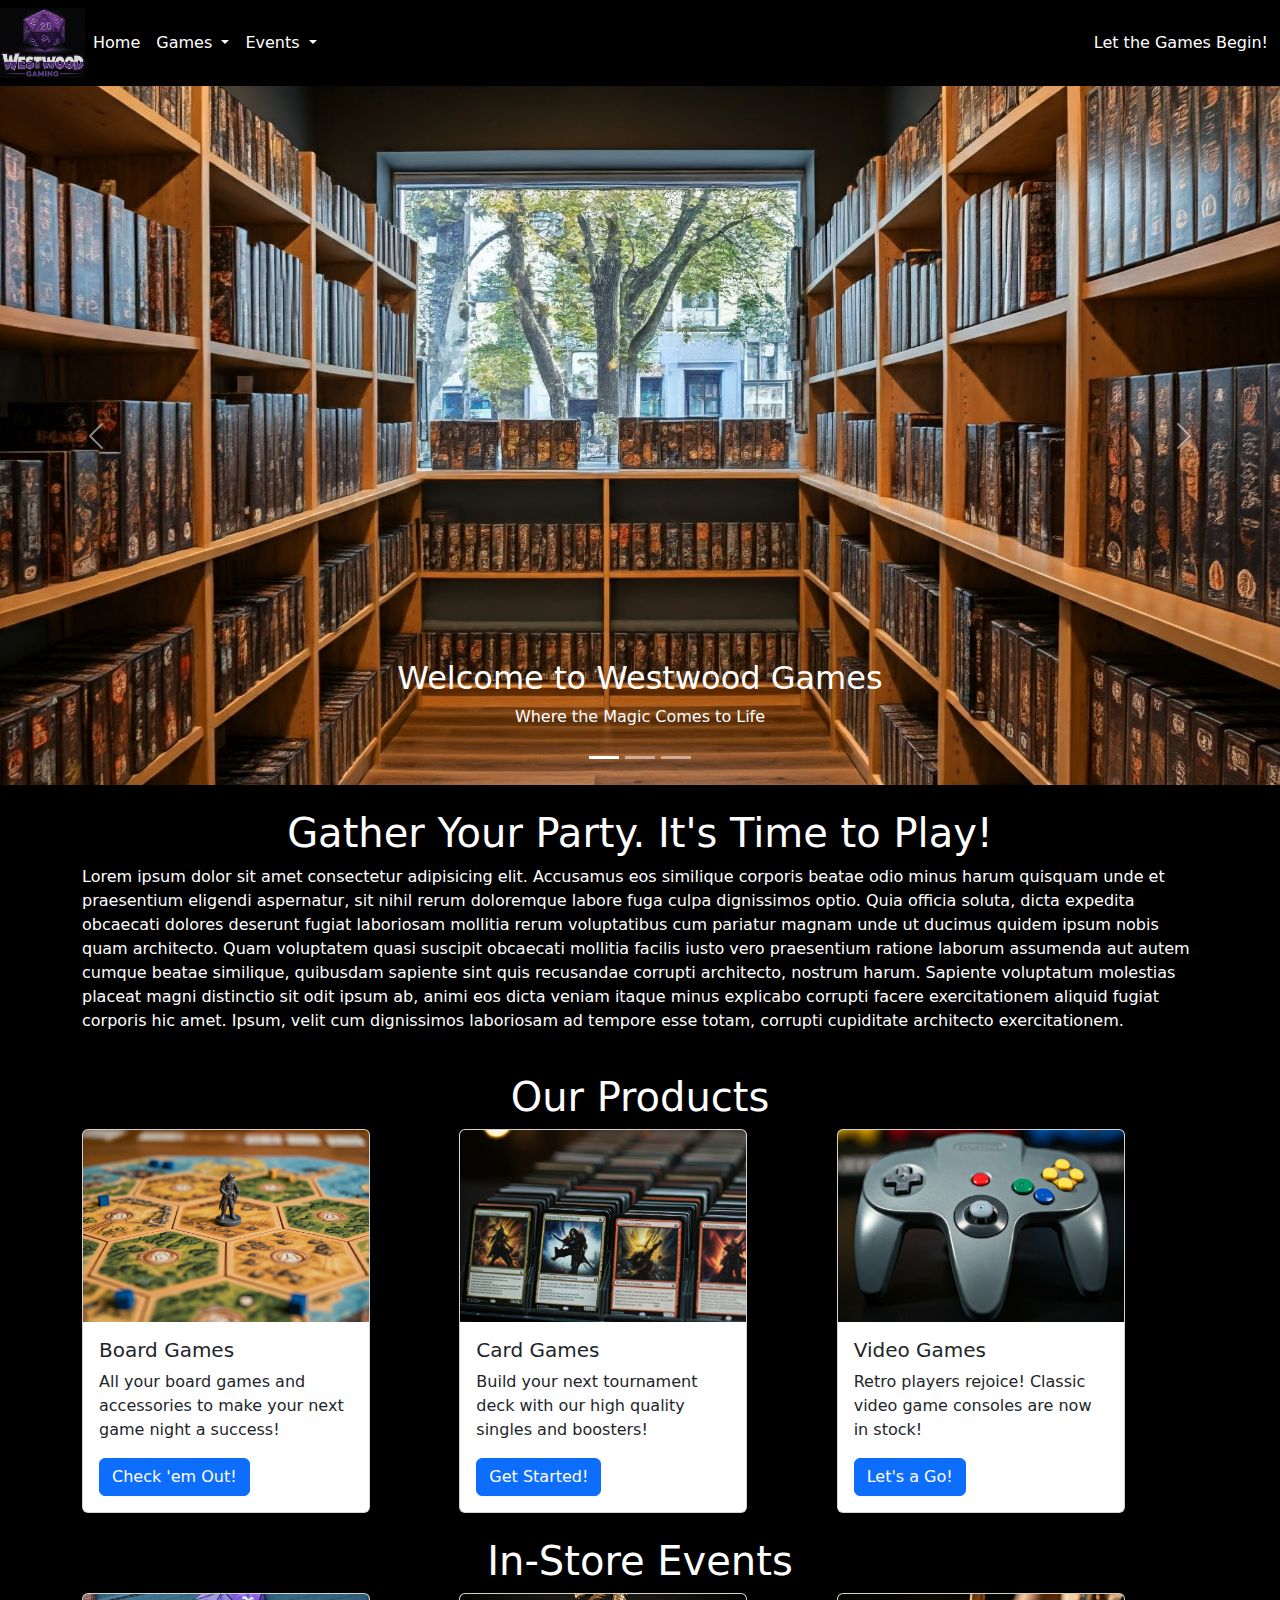
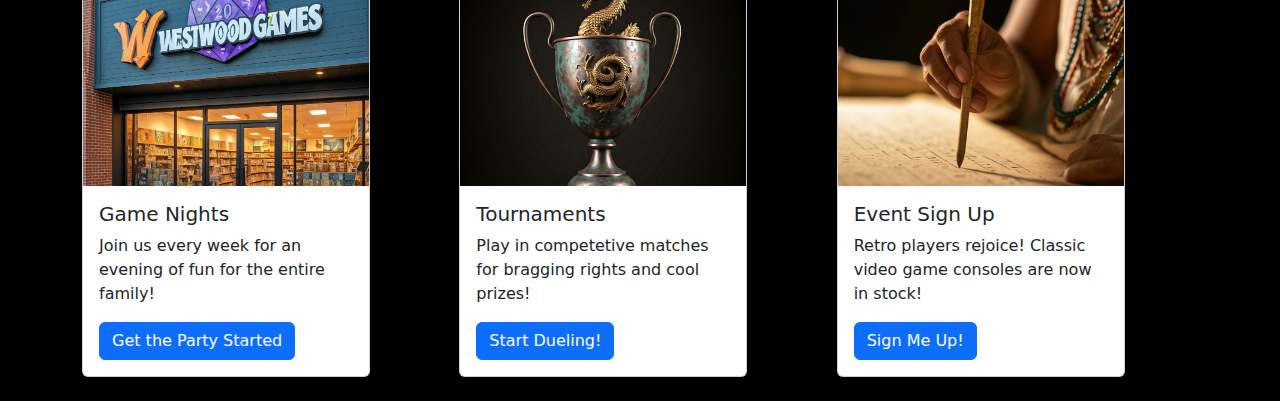
<file: index.html>
<!DOCTYPE html>
<html lang="en">
<head>
    <meta charset="UTF-8">
    <meta name="viewport" content="width=device-width, initial-scale=1.0">
    <title>Westwood Games</title>
    <link href="https://cdn.jsdelivr.net/npm/bootstrap@5.3.3/dist/css/bootstrap.min.css" rel="stylesheet" integrity="sha384-QWTKZyjpPEjISv5WaRU9OFeRpok6YctnYmDr5pNlyT2bRjXh0JMhjY6hW+ALEwIH" crossorigin="anonymous">
    <style>
        body {
            background-color:black;
        }
        .navbar-toggler-icon {
            background-image: url("data:image/svg+xml,%3csvg xmlns='http://www.w3.org/2000/svg' viewBox='0 0 30 30'%3e%3cpath stroke='white' stroke-linecap='round' stroke-miterlimit='10' stroke-width='2' d='M4 7h22M4 15h22M4 23h22'/%3e%3c/svg%3e");
        }
        h1 {
            text-align:center;
            color:white;
        }
        .card-img-top {
            width:100%;
            height:15vw;
            object-fit:cover;
        }
       
        
    </style>
</head>
<body>
    <!-- Navigation Bar-->
    <nav class="navbar navbar-expand-lg navbar-black bg-black">
        <a class="westwood-nav" href="index.html">
            <img src="Westwood_Logo.jpg" width="85" height="70" alt="Westwood Games Logo">
        </a>
        <button class="navbar-toggler" type="button" data-bs-toggle="collapse" data-bs-target="#navbarSupportedContent" aria-controls="navbarSupportedContent" aria-expanded="false" aria-label="Toggle navigation">
            <span class="navbar-toggler-icon"></span>
        </button>
        <div class="collapse navbar-collapse" id="navbarSupportedContent">
            <ul class="navbar-nav mr-auto">
                <li class="nav-item">
                    <a class="nav-link" href="index.html" style="color:white">Home</a>
                </li>
                <li class="nav-item dropdown">
                    <a class="nav-link dropdown-toggle" href="#" id="navbarDropdown" role="button" data-bs-toggle="dropdown" style="color:white">
                        Games
                    </a>
                        <ul class="dropdown-menu" style="background-color:black">
                            <li><a class="dropdown-item" href="boardgames.html" style="color:white">Board Games</a></li>
                            <li><a class="dropdown-item" href="cardgames.html" style="color:white">Card Games</a></li>
                            <li><a class="dropdown-item" href="videogames.html" style="color:white">Video Games</a></li>
                        </ul>
                </li>
                <li class="nav-item dropdown">
                    <a class="nav-link dropdown-toggle" href="#" id="navbarDropdown" role="button" data-bs-toggle="dropdown" style="color:white">
                        Events
                    </a> 
                    <ul class="dropdown-menu" style="background-color:black">
                        <li><a class="dropdown-item" href="gamenights.html" style="color:white">Game Nights</a></li>
                        <li><a class="dropdown-item" href="tournaments.html" style="color:white">Tournaments</a></li>
                        <li><a class="dropdown-item" href="eventsignup.html" style="color:white">Event Sign Up</a></li>
                    </ul>
                </li>
            </ul>
            <div class="container-fluid" style="text-align:right">
                <span class="navbar-text" style="color:white">Let the Games Begin!</span>
            </div>
        </div>
    </nav> 
    <!-- Carousel-->
    <div id="demo" class="carousel slide" data-bs-ride="carousel">
        <div class="carousel-indicators">
            <button type="button" data-bs-target="#demo" data-bs-slide-to="0" class="active"></button>
            <button type="button" data-bs-target="#demo" data-bs-slide-to="1"></button>
            <button type="button" data-bs-target="#demo" data-bs-slide-to="2"></button>    
        </div>
        <div class="carousel-inner">
            <div class="carousel-item active">
                <img src="Inside_the_Store.jpg" alt="Welcome to Westwood Games" class="d-block w-100">
                <div class="carousel-caption">
                    <h2>Welcome to Westwood Games</h2>
                    <p>Where the Magic Comes to Life</p>
                </div>
            </div>
            <div class="carousel-item">
                <img src="CardTournament.jpg" alt="Tournament Sign Ups" class="d-block w-100">
                <div class="carousel-caption">
                    <h2>New Card Tournaments</h2>
                    <p>Sign up to secure your spot!</p>
                </div>
            </div>
            <div class="carousel-item">
                <img src="D&D_Carousel.jpg" alt="New Dungeons and Dragons Materials" class="d-block w-100">
                <div class="carousel-caption">
                    <h2>New D&D Materials Available</h2>
                    <p>Fantastical adventures await!</p>
                </div>
            </div>
        </div>
        <button class="carousel-control-prev" type="button" data-bs-target="#demo" data-bs-slide="prev">
            <span class="carousel-control-prev-icon"></span>
        </button>
        <button class="carousel-control-next" type="button" data-bs-target="#demo" data-bs-slide="next">
            <span class="carousel-control-next-icon"></span>
        </button>
    </div>
    <br />
    <div class="container-sm" style="color:white">
        <h1>Gather Your Party. It's Time to Play!</h1>
        <p>Lorem ipsum dolor sit amet consectetur adipisicing elit. Accusamus eos similique corporis beatae odio minus harum quisquam unde et praesentium eligendi aspernatur, sit nihil rerum doloremque labore fuga culpa dignissimos optio. Quia officia soluta, dicta expedita obcaecati dolores deserunt fugiat laboriosam mollitia rerum voluptatibus cum pariatur magnam unde ut ducimus quidem ipsum nobis quam architecto. Quam voluptatem quasi suscipit obcaecati mollitia facilis iusto vero praesentium ratione laborum assumenda aut autem cumque beatae similique, quibusdam sapiente sint quis recusandae corrupti architecto, nostrum harum. Sapiente voluptatum molestias placeat magni distinctio sit odit ipsum ab, animi eos dicta veniam itaque minus explicabo corrupti facere exercitationem aliquid fugiat corporis hic amet. Ipsum, velit cum dignissimos laboriosam ad tempore esse totam, corrupti cupiditate architecto exercitationem.</p>
    </div>
    <br />
    <div class="container-sm">
        <h1>Our Products</h1>
        <div class="row row-cols-1 row-cols-md-3 g-3">
            <div class="col-sm">
                <div class="card h-100" style="width: 18rem">
                    <img src="CatanCard.jpg" class="card-img-top" alt="Board Games">
                    <div class="card-body">
                        <h5 class="card-title">Board Games</h5>
                        <p class="card-text">All your board games and accessories to make your next game night a success!</p>
                        <a href="boardgames.html" class="btn btn-primary">Check 'em Out!</a>
                    </div>
                </div>
            </div>
            <div class="col-sm">
                <div class="card h-100" style="width: 18rem">
                    <img src="magic_cards.jpg" class="card-img-top" alt="Card Games">
                    <div class="card-body">
                        <h5 class="card-title">Card Games</h5>
                        <p class="card-text">Build your next tournament deck with our high quality singles and boosters!</p>
                        <a href="cardgames.html" class="btn btn-primary">Get Started!</a>
                    </div>
                </div>
            </div>
            <div class="col-sm">
                <div class="card h-100" style="width: 18rem">
                    <img src="nintendocontroller.jpg" class="card-img-top" alt="Video Games">
                    <div class="card-body">
                        <h5 class="card-title">Video Games</h5>
                        <p class="card-text">Retro players rejoice! Classic video game consoles are now in stock!</p>
                        <a href="videogames.html" class="btn btn-primary">Let's a Go!</a>
                    </div>
                </div>
            </div>
        </div>
    </div>
    <br />
    <div class="container-sm" style="color:white">
        <h1>In-Store Events</h1>
        <div class="row row-cols-1 row-cols-md-3 g-3">
            <div class="col">
                <div class="card h-100" style="width: 18rem">
                    <img src="storefront.jpg" class="card-img-top" alt="Game Nights">
                    <div class="card-body">
                        <h5 class="card-title">Game Nights</h5>
                        <p class="card-text">Join us every week for an evening of fun for the entire family!</p>
                        <a href="gamenights.html" class="btn btn-primary">Get the Party Started</a>
                    </div>
                </div>
            </div>
            <div class="col">
                <div class="card h-100" style="width: 18rem">
                    <img src="dragontrophy.jpg" class="card-img-top" alt="Tournaments">
                    <div class="card-body">
                        <h5 class="card-title">Tournaments</h5>
                        <p class="card-text">Play in competetive matches for bragging rights and cool prizes!</p>
                        <a href="tournaments.html" class="btn btn-primary">Start Dueling!</a>
                    </div>
                </div>
            </div>
            <div class="col">
                <div class="card h-100" style="width: 18rem">
                    <img src="signingthescroll.jpg" class="card-img-top" alt="Event Sign Up">
                    <div class="card-body">
                        <h5 class="card-title">Event Sign Up</h5>
                        <p class="card-text">Retro players rejoice! Classic video game consoles are now in stock!</p>
                        <a href="eventsignup.html" class="btn btn-primary">Sign Me Up!</a>
                    </div>
                </div>
            </div>
        </div>
    </div>
    <br />
    <script src="https://cdn.jsdelivr.net/npm/bootstrap@5.3.3/dist/js/bootstrap.bundle.min.js" integrity="sha384-YvpcrYf0tY3lHB60NNkmXc5s9fDVZLESaAA55NDzOxhy9GkcIdslK1eN7N6jIeHz" crossorigin="anonymous"></script>
</body>
</html>
</file>
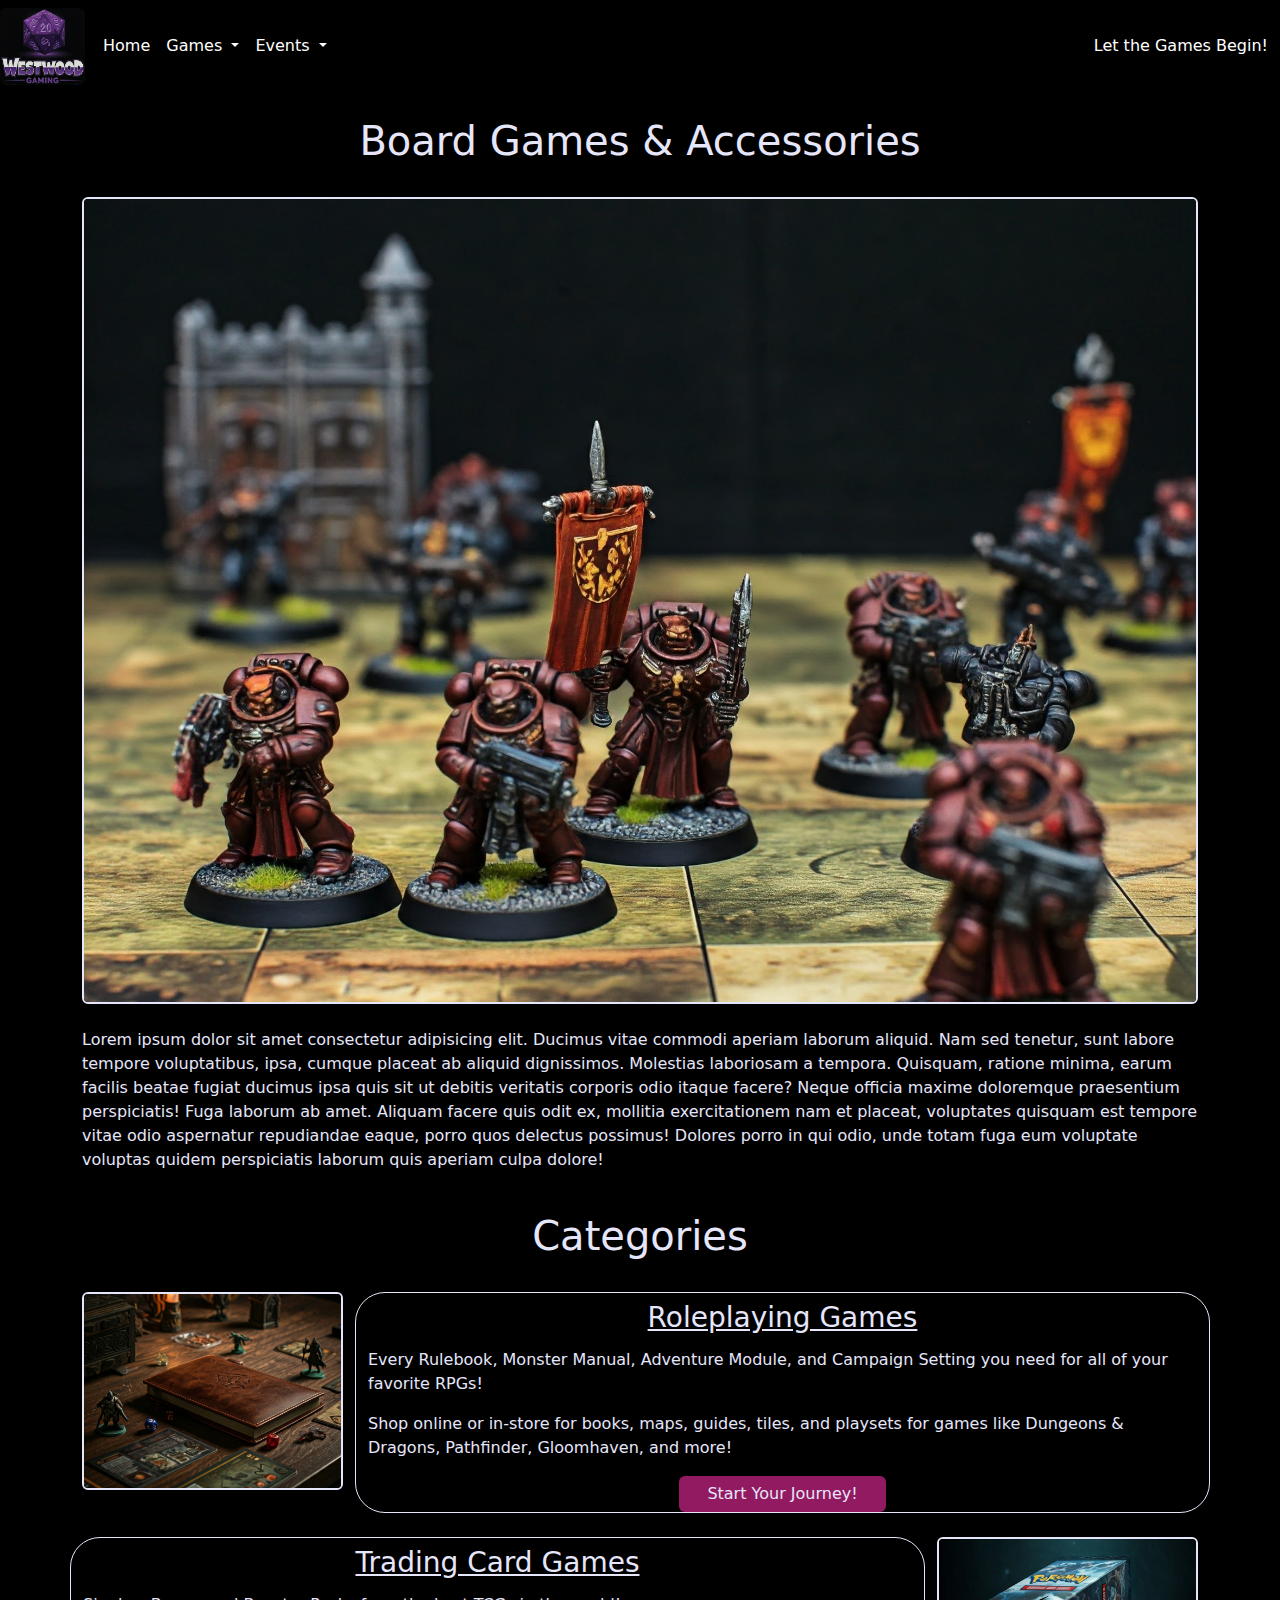
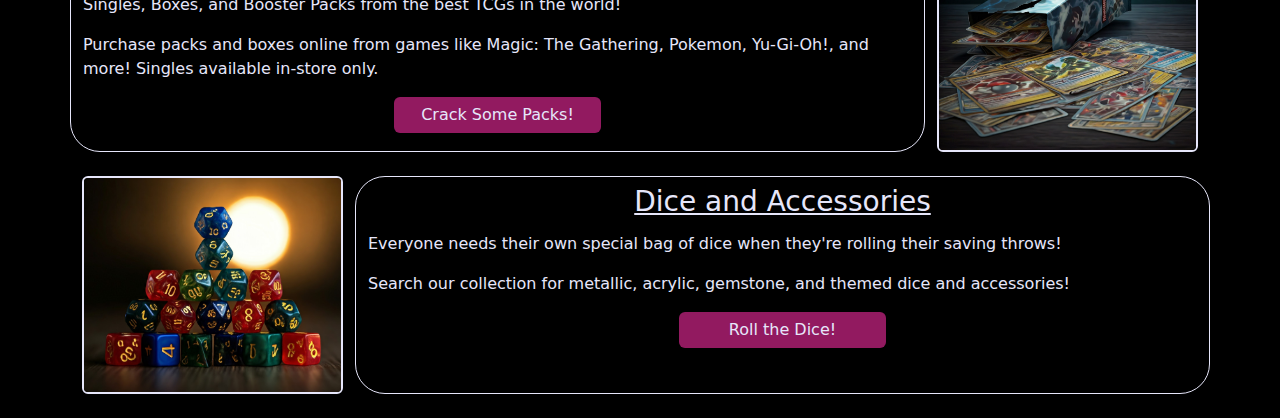
<file: boardgames.html>
<html>
    <head>
        <title>Awesome Board Games</title>
        <link href="https://cdn.jsdelivr.net/npm/bootstrap@5.3.3/dist/css/bootstrap.min.css" rel="stylesheet" integrity="sha384-QWTKZyjpPEjISv5WaRU9OFeRpok6YctnYmDr5pNlyT2bRjXh0JMhjY6hW+ALEwIH" crossorigin="anonymous">
        <link rel="stylesheet" type="text/css" href="productpages.css">

        </style>
    </head>
        <body>
            <nav class="navbar navbar-expand-lg navbar-black bg-black">
                <a class="westwood-nav" href="index.html">
                    <img src="Westwood_Logo.jpg" width="85" height="70" alt="Westwood Games Logo" style="border:unset">
                </a>
                <button class="navbar-toggler" type="button" data-bs-toggle="collapse" data-bs-target="#navbarSupportedContent" aria-controls="navbarSupportedContent" aria-expanded="false" aria-label="Toggle navigation">
                    <span class="navbar-toggler-icon"></span>
                </button>
                <div class="collapse navbar-collapse" id="navbarSupportedContent">
                    <ul class="navbar-nav mr-auto" style="padding-left:10px;">
                        <li class="nav-item">
                            <a class="nav-link" href="index.html" style="color:white">Home</a>
                        </li>
                        <li class="nav-item dropdown">
                            <a class="nav-link dropdown-toggle" href="#" id="navbarDropdown" role="button" data-bs-toggle="dropdown" style="color:white">
                                Games
                            </a>
                                <ul class="dropdown-menu" style="background-color:black">
                                    <li><a class="dropdown-item" href="boardgames.html" style="color:white">Board Games</a></li>
                                    <li><a class="dropdown-item" href="cardgames.html" style="color:white">Card Games</a></li>
                                    <li><a class="dropdown-item" href="videogames.html" style="color:white">Video Games</a></li>
                                </ul>
                        </li>
                        <li class="nav-item dropdown">
                            <a class="nav-link dropdown-toggle" href="#" id="navbarDropdown" role="button" data-bs-toggle="dropdown" style="color:white">
                                Events
                            </a> 
                            <ul class="dropdown-menu" style="background-color:black">
                                <li><a class="dropdown-item" href="gamenights.html" style="color:white">Game Nights</a></li>
                                <li><a class="dropdown-item" href="tournaments.html" style="color:white">Tournaments</a></li>
                                <li><a class="dropdown-item" href="eventsignup.html" style="color:white">Event Sign Up</a></li>
                            </ul>
                        </li>
                    </ul>
                    <div class="container-fluid" style="text-align:right">
                        <span class="navbar-text" style="color:white">Let the Games Begin!</span>
                    </div>
                </div>
            </nav> 
            <br />
            <h1>Board Games & Accessories</h1>
            <br />
            <div class="container">
                <img src="warhammerheadimage.jpg" class="img-fluid" class="mx-auto d-block" alt="Warhammer miniatures game" height="400px" width="100%">
            </div>    
            <br />
            <div class="container">
                    <p style="color:lavender">Lorem ipsum dolor sit amet consectetur adipisicing elit. Ducimus vitae commodi aperiam laborum aliquid. Nam sed tenetur, sunt labore tempore voluptatibus, ipsa, cumque placeat ab aliquid dignissimos. Molestias laboriosam a tempora. Quisquam, ratione minima, earum facilis beatae fugiat ducimus ipsa quis sit ut debitis veritatis corporis odio itaque facere? Neque officia maxime doloremque praesentium perspiciatis! Fuga laborum ab amet. Aliquam facere quis odit ex, mollitia exercitationem nam et placeat, voluptates quisquam est tempore vitae odio aspernatur repudiandae eaque, porro quos delectus possimus! Dolores porro in qui odio, unde totam fuga eum voluptate voluptas quidem perspiciatis laborum quis aperiam culpa dolore!</p>
            </div>
            <br />
            <h1>Categories</h1>
            <br />
            <div class="container">
                <div class="row">
                    <div class="col-sm-3">
                        <img src="roleplayinggames.jpg" alt="Role Playing Games" class="img-fluid">
                    </div>
                    <div class="col-sm-9">
                        <h3>Roleplaying Games</h3>
                        <p style="color:lavender">Every Rulebook, Monster Manual, Adventure Module, and Campaign Setting you need for all of your favorite RPGs!</p>
                        <p style="color:lavender">Shop online or in-store for books, maps, guides, tiles, and playsets for games like Dungeons & Dragons, Pathfinder, Gloomhaven, and more!</p>
                        <button type="button" class="btn">Start Your Journey!</button>
                    </div>
                </div>
            </div>
            <br />
            <div class="container">
                <div class="row">
                    <div class="col-sm-9">
                        <h3>Trading Card Games</h3>
                        <p>Singles, Boxes, and Booster Packs from the best TCGs in the world!</p>
                        <p>Purchase packs and boxes online from games like Magic: The Gathering, Pokemon, Yu-Gi-Oh!, and more! Singles available in-store only.</p>
                        <button type="button" class="btn">Crack Some Packs!</button>
                    </div>
                    <div class="col-sm-3">
                        <img src="pkmncardgame.jpg" alt="Trading Card Games" class="img-fluid">
                    </div>
                </div>
            </div>
            <br />
            <div class="container">
                <div class="row">
                    <div class="col-sm-3">
                        <img src="dnddice.jpg" alt="Dice and Accessories" class="img-fluid">
                    </div>
                    <div class="col-sm-9">
                        <h3>Dice and Accessories</h3>
                        <p>Everyone needs their own special bag of dice when they're rolling their saving throws!</p>
                        <p>Search our collection for metallic, acrylic, gemstone, and themed dice and accessories!</p>
                        <button type="button" class="btn">Roll the Dice!</button>
                    </div>
                </div>
            </div>
            <br />
            <script src="https://cdn.jsdelivr.net/npm/bootstrap@5.3.3/dist/js/bootstrap.bundle.min.js" integrity="sha384-YvpcrYf0tY3lHB60NNkmXc5s9fDVZLESaAA55NDzOxhy9GkcIdslK1eN7N6jIeHz" crossorigin="anonymous"></script>
        </body>
</html>
</file>
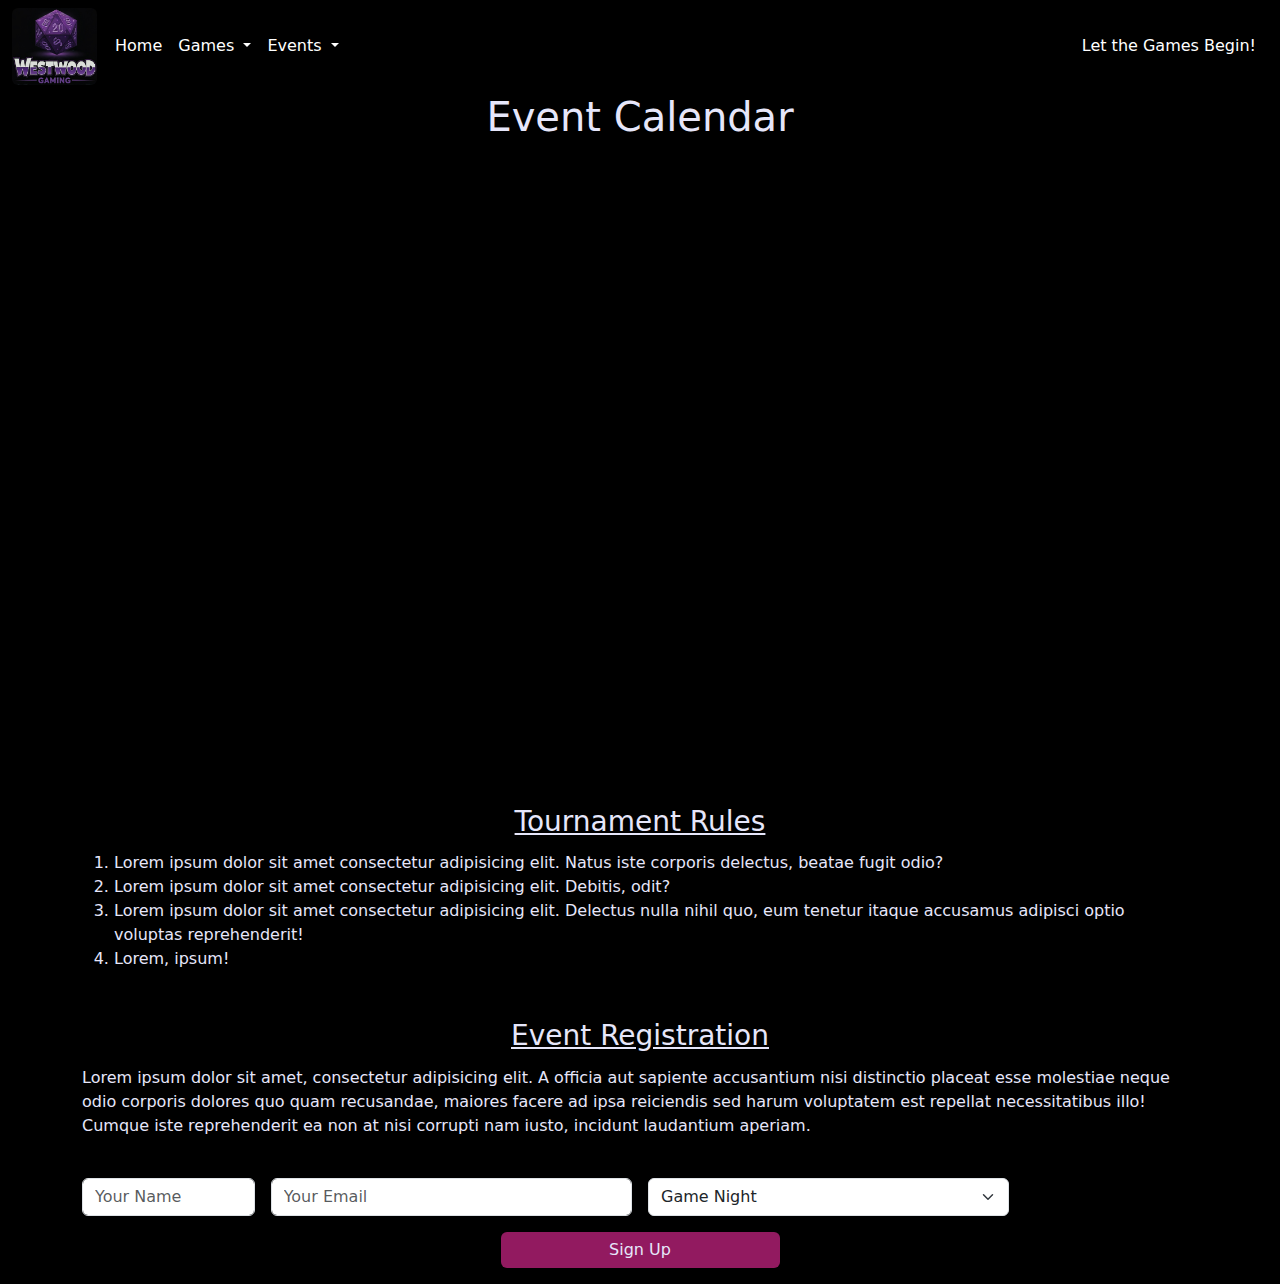
<file: eventsignup.html>
<html>
    <head>
        <title>Event Sign Up</title>
        <link href="https://cdn.jsdelivr.net/npm/bootstrap@5.3.3/dist/css/bootstrap.min.css" rel="stylesheet" integrity="sha384-QWTKZyjpPEjISv5WaRU9OFeRpok6YctnYmDr5pNlyT2bRjXh0JMhjY6hW+ALEwIH" crossorigin="anonymous">
        <link rel="stylesheet" type="text/css" href="productpages.css">
    </head>
    <body>
        <nav class="navbar navbar-expand-lg navbar-black bg-black">
            <div class="container-fluid">
            <a class="westwood-nav" href="index.html">
                <img src="Westwood_Logo.jpg" width="85" height="70" alt="Westwood Games Logo" style="border:unset">
            </a>
            <button class="navbar-toggler" type="button" data-bs-toggle="collapse" data-bs-target="#navbarSupportedContent" aria-controls="navbarSupportedContent" aria-expanded="false" aria-label="Toggle navigation">
                <span class="navbar-toggler-icon"></span>
            </button>
            <div class="collapse navbar-collapse" id="navbarSupportedContent">
                <ul class="navbar-nav mr-auto" style="padding-left:10px;">
                    <li class="nav-item">
                        <a class="nav-link" href="index.html" style="color:white">Home</a>
                    </li>
                    <li class="nav-item dropdown">
                        <a class="nav-link dropdown-toggle" href="#" id="navbarDropdown" role="button" data-bs-toggle="dropdown" style="color:white">
                            Games
                        </a>
                            <ul class="dropdown-menu" style="background-color:black">
                                <li><a class="dropdown-item" href="boardgames.html" style="color:white">Board Games</a></li>
                                <li><a class="dropdown-item" href="cardgames.html" style="color:white">Card Games</a></li>
                                <li><a class="dropdown-item" href="videogames.html" style="color:white">Video Games</a></li>
                            </ul>
                    </li>
                    <li class="nav-item dropdown">
                        <a class="nav-link dropdown-toggle" href="#" id="navbarDropdown" role="button" data-bs-toggle="dropdown" style="color:white">
                            Events
                        </a> 
                        <ul class="dropdown-menu" style="background-color:black">
                            <li><a class="dropdown-item" href="gamenights.html" style="color:white">Game Nights</a></li>
                            <li><a class="dropdown-item" href="tournaments.html" style="color:white">Tournaments</a></li>
                            <li><a class="dropdown-item" href="signup.html" style="color:white">Event Sign Up</a></li>
                        </ul>
                    </li>
                </ul>
                <div class="container-fluid" style="text-align:right">
                    <span class="navbar-text" style="color:white">Let the Games Begin!</span>
                </div>
            </div>
            </div>
        </nav>
        <h1>Event Calendar</h1>
        <br />
            <iframe class="embed-responsive-item" src="https://calendar.google.com/calendar/embed?src=1f2a3dfcf634a98f378d2b3b1a0592a005a2fd78cfd19546619ddd9437e6c52c%40group.calendar.google.com&ctz=America%2FNew_York" style="border: 0" width="95%" height="600" frameborder="0" scrolling="no"></iframe>
            <br />
        <div class="container">
            <h3>Tournament Rules</h3>
            <ol>
                <li>Lorem ipsum dolor sit amet consectetur adipisicing elit. Natus iste corporis delectus, beatae fugit odio?</li>
                <li>Lorem ipsum dolor sit amet consectetur adipisicing elit. Debitis, odit?</li>
                <li>Lorem ipsum dolor sit amet consectetur adipisicing elit. Delectus nulla nihil quo, eum tenetur itaque accusamus adipisci optio voluptas reprehenderit!</li>
                <li>Lorem, ipsum!</li>
            </ol>
            <br />
            <h3>Event Registration</h3>
            <p>Lorem ipsum dolor sit amet, consectetur adipisicing elit. A officia aut sapiente accusantium nisi distinctio placeat esse molestiae neque odio corporis dolores quo quam recusandae, maiores facere ad ipsa reiciendis sed harum voluptatem est repellat necessitatibus illo! Cumque iste reprehenderit ea non at nisi corrupti nam iusto, incidunt laudantium aperiam.</p>
        </div>
        <br />
        <div class="container">
            <form>
            <div class="row g-3">
                <div class="col-sm-2">
                  <input type="text" class="form-control" placeholder="Your Name" aria-label="Name">
                </div>
                <div class="col-sm-4">
                  <input type="email" class="form-control" placeholder="Your Email" aria-label="email">
                </div>
                <div class="col-sm-4">
                    <select class="form-select" aria-label="Choose an Event">
                        <option value="Game Night">Game Night</option>
                        <option value="Magic Tournament">Magic Tournament</option>
                        <option value="Yu-Gi-Oh! Tournament">Yu-Gi-Oh! Tournament</option>
                    </select>
                </div>
                <div class="col-12">
                    <button class="btn" type="submit">Sign Up</button>
                </div>
              </div>
              </form>
        </div>    
        <script src="https://cdn.jsdelivr.net/npm/bootstrap@5.3.3/dist/js/bootstrap.bundle.min.js" integrity="sha384-YvpcrYf0tY3lHB60NNkmXc5s9fDVZLESaAA55NDzOxhy9GkcIdslK1eN7N6jIeHz" crossorigin="anonymous"></script>
    </body>
</html>
</file>
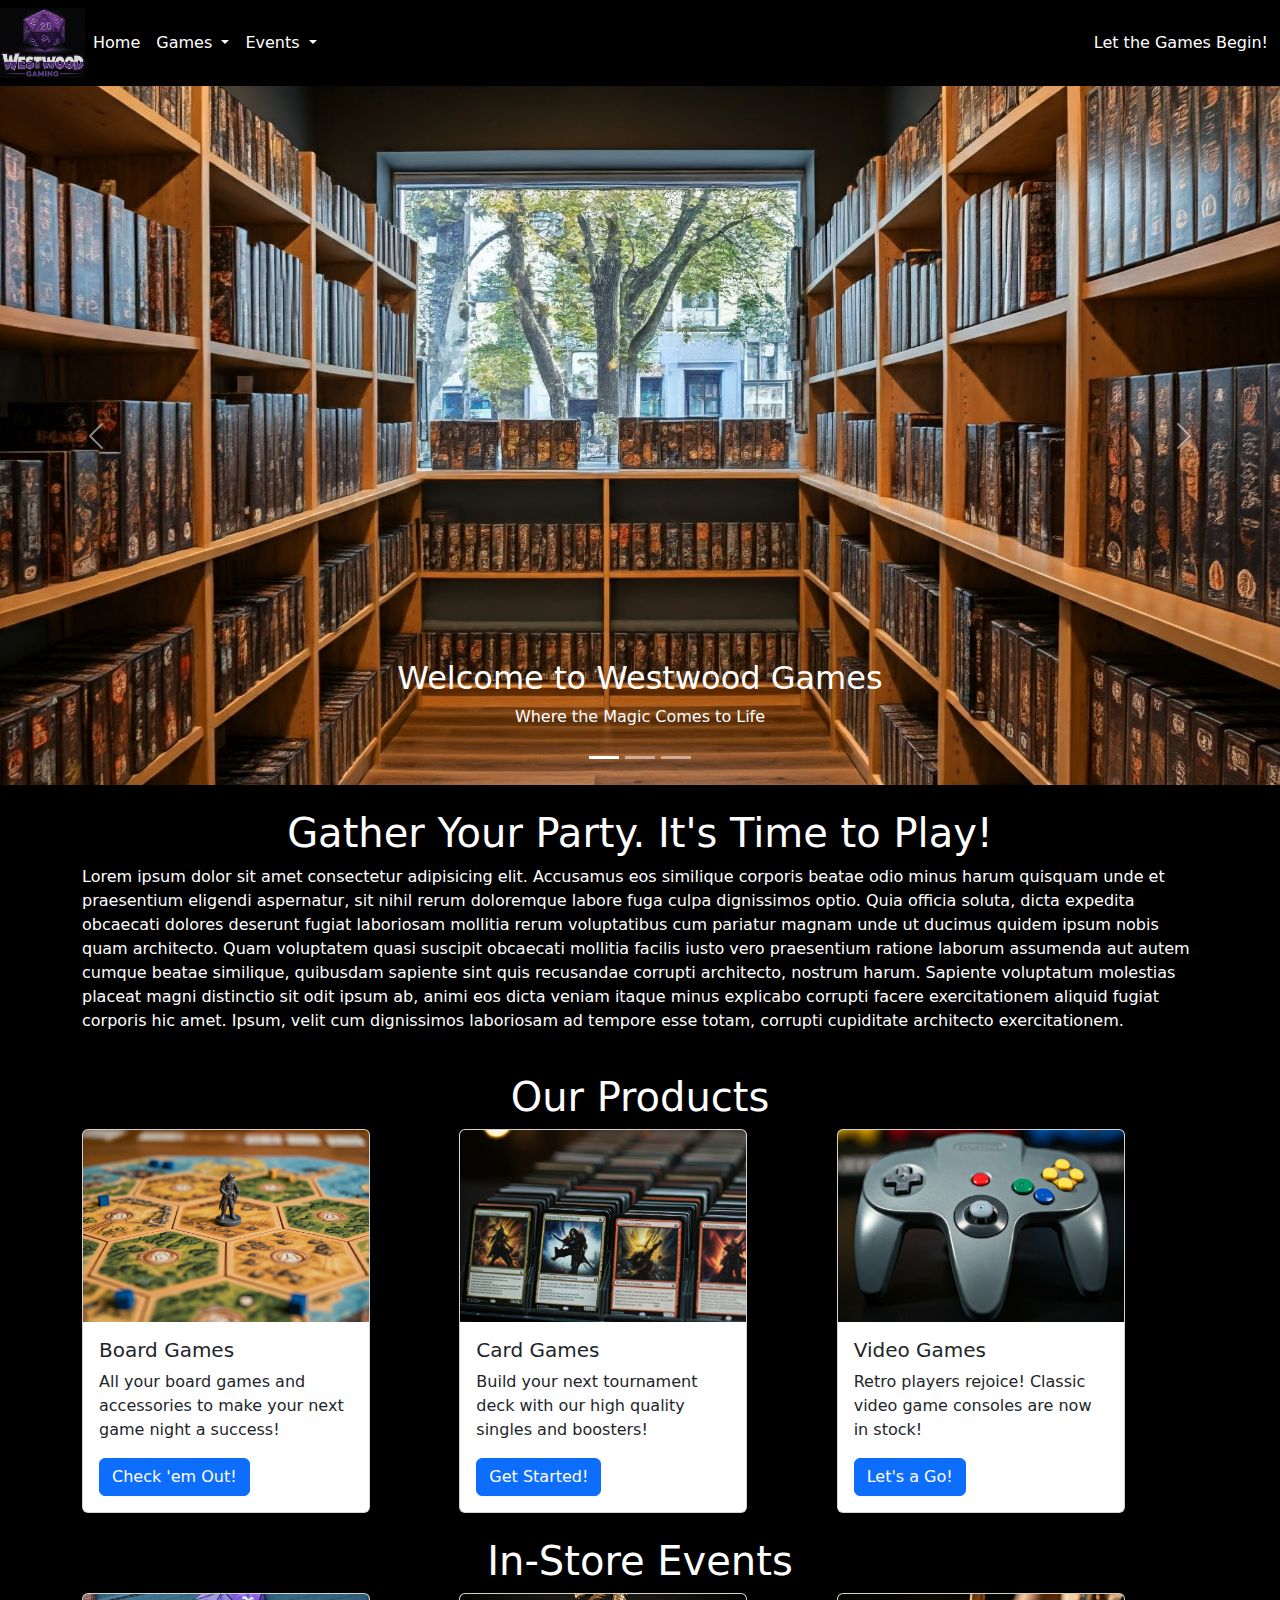
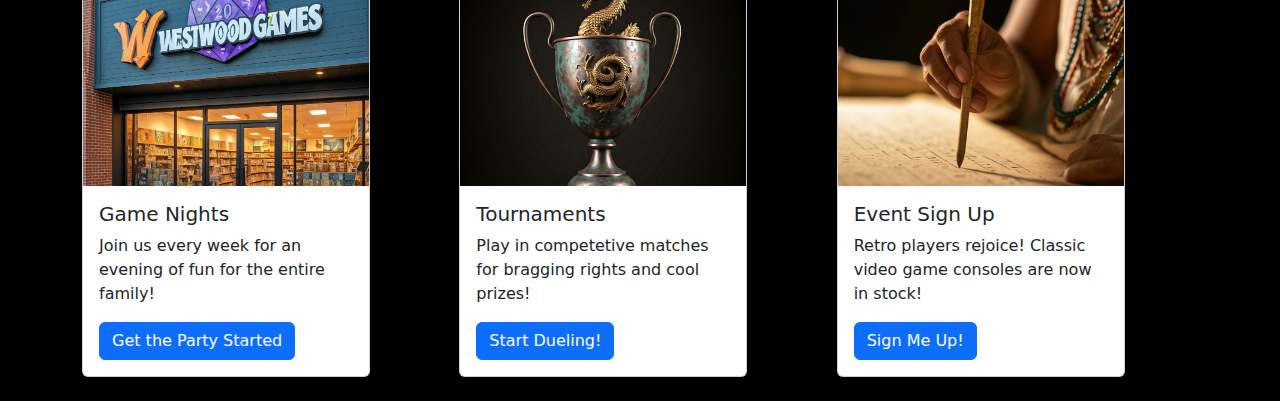
<file: home-page.html>
<!DOCTYPE html>
<html lang="en">
<head>
    <meta charset="UTF-8">
    <meta name="viewport" content="width=device-width, initial-scale=1.0">
    <title>Westwood Games</title>
    <link href="https://cdn.jsdelivr.net/npm/bootstrap@5.3.3/dist/css/bootstrap.min.css" rel="stylesheet" integrity="sha384-QWTKZyjpPEjISv5WaRU9OFeRpok6YctnYmDr5pNlyT2bRjXh0JMhjY6hW+ALEwIH" crossorigin="anonymous">
    <style>
        body {
            background-color:black;
        }
        .navbar-toggler-icon {
            background-image: url("data:image/svg+xml,%3csvg xmlns='http://www.w3.org/2000/svg' viewBox='0 0 30 30'%3e%3cpath stroke='white' stroke-linecap='round' stroke-miterlimit='10' stroke-width='2' d='M4 7h22M4 15h22M4 23h22'/%3e%3c/svg%3e");
        }
        h1 {
            text-align:center;
            color:white;
        }
        .card-img-top {
            width:100%;
            height:15vw;
            object-fit:cover;
        }
       
        
    </style>
</head>
<body>
    <!-- Navigation Bar-->
    <nav class="navbar navbar-expand-lg navbar-black bg-black">
        <a class="westwood-nav" href="home-page.html">
            <img src="Westwood_Logo.jpg" width="85" height="70" alt="Westwood Games Logo">
        </a>
        <button class="navbar-toggler" type="button" data-bs-toggle="collapse" data-bs-target="#navbarSupportedContent" aria-controls="navbarSupportedContent" aria-expanded="false" aria-label="Toggle navigation">
            <span class="navbar-toggler-icon"></span>
        </button>
        <div class="collapse navbar-collapse" id="navbarSupportedContent">
            <ul class="navbar-nav mr-auto">
                <li class="nav-item">
                    <a class="nav-link" href="home-page.html" style="color:white">Home</a>
                </li>
                <li class="nav-item dropdown">
                    <a class="nav-link dropdown-toggle" href="#" id="navbarDropdown" role="button" data-bs-toggle="dropdown" style="color:white">
                        Games
                    </a>
                        <ul class="dropdown-menu" style="background-color:black">
                            <li><a class="dropdown-item" href="boardgames.html" style="color:white">Board Games</a></li>
                            <li><a class="dropdown-item" href="cardgames.html" style="color:white">Card Games</a></li>
                            <li><a class="dropdown-item" href="videogames.html" style="color:white">Video Games</a></li>
                        </ul>
                </li>
                <li class="nav-item dropdown">
                    <a class="nav-link dropdown-toggle" href="#" id="navbarDropdown" role="button" data-bs-toggle="dropdown" style="color:white">
                        Events
                    </a> 
                    <ul class="dropdown-menu" style="background-color:black">
                        <li><a class="dropdown-item" href="gamenights.html" style="color:white">Game Nights</a></li>
                        <li><a class="dropdown-item" href="tournaments.html" style="color:white">Tournaments</a></li>
                        <li><a class="dropdown-item" href="eventsignup.html" style="color:white">Event Sign Up</a></li>
                    </ul>
                </li>
            </ul>
            <div class="container-fluid" style="text-align:right">
                <span class="navbar-text" style="color:white">Let the Games Begin!</span>
            </div>
        </div>
    </nav> 
    <!-- Carousel-->
    <div id="demo" class="carousel slide" data-bs-ride="carousel">
        <div class="carousel-indicators">
            <button type="button" data-bs-target="#demo" data-bs-slide-to="0" class="active"></button>
            <button type="button" data-bs-target="#demo" data-bs-slide-to="1"></button>
            <button type="button" data-bs-target="#demo" data-bs-slide-to="2"></button>    
        </div>
        <div class="carousel-inner">
            <div class="carousel-item active">
                <img src="Inside_the_Store.jpg" alt="Welcome to Westwood Games" class="d-block w-100">
                <div class="carousel-caption">
                    <h2>Welcome to Westwood Games</h2>
                    <p>Where the Magic Comes to Life</p>
                </div>
            </div>
            <div class="carousel-item">
                <img src="CardTournament.jpg" alt="Tournament Sign Ups" class="d-block w-100">
                <div class="carousel-caption">
                    <h2>New Card Tournaments</h2>
                    <p>Sign up to secure your spot!</p>
                </div>
            </div>
            <div class="carousel-item">
                <img src="D&D_Carousel.jpg" alt="New Dungeons and Dragons Materials" class="d-block w-100">
                <div class="carousel-caption">
                    <h2>New D&D Materials Available</h2>
                    <p>Fantastical adventures await!</p>
                </div>
            </div>
        </div>
        <button class="carousel-control-prev" type="button" data-bs-target="#demo" data-bs-slide="prev">
            <span class="carousel-control-prev-icon"></span>
        </button>
        <button class="carousel-control-next" type="button" data-bs-target="#demo" data-bs-slide="next">
            <span class="carousel-control-next-icon"></span>
        </button>
    </div>
    <br />
    <div class="container-sm" style="color:white">
        <h1>Gather Your Party. It's Time to Play!</h1>
        <p>Lorem ipsum dolor sit amet consectetur adipisicing elit. Accusamus eos similique corporis beatae odio minus harum quisquam unde et praesentium eligendi aspernatur, sit nihil rerum doloremque labore fuga culpa dignissimos optio. Quia officia soluta, dicta expedita obcaecati dolores deserunt fugiat laboriosam mollitia rerum voluptatibus cum pariatur magnam unde ut ducimus quidem ipsum nobis quam architecto. Quam voluptatem quasi suscipit obcaecati mollitia facilis iusto vero praesentium ratione laborum assumenda aut autem cumque beatae similique, quibusdam sapiente sint quis recusandae corrupti architecto, nostrum harum. Sapiente voluptatum molestias placeat magni distinctio sit odit ipsum ab, animi eos dicta veniam itaque minus explicabo corrupti facere exercitationem aliquid fugiat corporis hic amet. Ipsum, velit cum dignissimos laboriosam ad tempore esse totam, corrupti cupiditate architecto exercitationem.</p>
    </div>
    <br />
    <div class="container-sm">
        <h1>Our Products</h1>
        <div class="row row-cols-1 row-cols-md-3 g-3">
            <div class="col-sm">
                <div class="card h-100" style="width: 18rem">
                    <img src="CatanCard.jpg" class="card-img-top" alt="Board Games">
                    <div class="card-body">
                        <h5 class="card-title">Board Games</h5>
                        <p class="card-text">All your board games and accessories to make your next game night a success!</p>
                        <a href="boardgames.html" class="btn btn-primary">Check 'em Out!</a>
                    </div>
                </div>
            </div>
            <div class="col-sm">
                <div class="card h-100" style="width: 18rem">
                    <img src="magic_cards.jpg" class="card-img-top" alt="Card Games">
                    <div class="card-body">
                        <h5 class="card-title">Card Games</h5>
                        <p class="card-text">Build your next tournament deck with our high quality singles and boosters!</p>
                        <a href="cardgames.html" class="btn btn-primary">Get Started!</a>
                    </div>
                </div>
            </div>
            <div class="col-sm">
                <div class="card h-100" style="width: 18rem">
                    <img src="nintendocontroller.jpg" class="card-img-top" alt="Video Games">
                    <div class="card-body">
                        <h5 class="card-title">Video Games</h5>
                        <p class="card-text">Retro players rejoice! Classic video game consoles are now in stock!</p>
                        <a href="videogames.html" class="btn btn-primary">Let's a Go!</a>
                    </div>
                </div>
            </div>
        </div>
    </div>
    <br />
    <div class="container-sm" style="color:white">
        <h1>In-Store Events</h1>
        <div class="row row-cols-1 row-cols-md-3 g-3">
            <div class="col">
                <div class="card h-100" style="width: 18rem">
                    <img src="storefront.jpg" class="card-img-top" alt="Game Nights">
                    <div class="card-body">
                        <h5 class="card-title">Game Nights</h5>
                        <p class="card-text">Join us every week for an evening of fun for the entire family!</p>
                        <a href="gamenights.html" class="btn btn-primary">Get the Party Started</a>
                    </div>
                </div>
            </div>
            <div class="col">
                <div class="card h-100" style="width: 18rem">
                    <img src="dragontrophy.jpg" class="card-img-top" alt="Tournaments">
                    <div class="card-body">
                        <h5 class="card-title">Tournaments</h5>
                        <p class="card-text">Play in competetive matches for bragging rights and cool prizes!</p>
                        <a href="tournaments.html" class="btn btn-primary">Start Dueling!</a>
                    </div>
                </div>
            </div>
            <div class="col">
                <div class="card h-100" style="width: 18rem">
                    <img src="signingthescroll.jpg" class="card-img-top" alt="Event Sign Up">
                    <div class="card-body">
                        <h5 class="card-title">Event Sign Up</h5>
                        <p class="card-text">Retro players rejoice! Classic video game consoles are now in stock!</p>
                        <a href="eventsignup.html" class="btn btn-primary">Sign Me Up!</a>
                    </div>
                </div>
            </div>
        </div>
    </div>
    <br />
    <script src="https://cdn.jsdelivr.net/npm/bootstrap@5.3.3/dist/js/bootstrap.bundle.min.js" integrity="sha384-YvpcrYf0tY3lHB60NNkmXc5s9fDVZLESaAA55NDzOxhy9GkcIdslK1eN7N6jIeHz" crossorigin="anonymous"></script>
</body>
</html>
</file>
<file: productpages.css>
body {
    background-color:black;
}
.navbar-toggler-icon {
    background-image: url("data:image/svg+xml,%3csvg xmlns='http://www.w3.org/2000/svg' viewBox='0 0 30 30'%3e%3cpath stroke='white' stroke-linecap='round' stroke-miterlimit='10' stroke-width='2' d='M4 7h22M4 15h22M4 23h22'/%3e%3c/svg%3e");
}
h1 {
    text-align:center;
    color:lavender;
}
h3 {
    text-align:center;
    color:lavender;
    text-decoration:underline;
    padding-top:8px;
    padding-bottom:5px;
}
img {
    border-radius:.375rem;
    border-style:solid;
    border-color:lavender;
    border-width:2px;
    height:fit-content;
}
.col-sm-9 {
    border-radius:30px;
    border-style:solid;
    border-color:lavender;
    border-width:1px;
}
.btn {
    background-color:rgb(146, 26, 96);
    color:lavender;
    text-align:center;
    text-decoration:none;
    font-size:16px;
    display:block;
    margin-left:auto;
    margin-right:auto;
    width:25%;
    border:1px lavender;
}
p {
    color:lavender;
}
iframe {
    display:block;
    margin-left:auto;
    margin-right:auto;
}
label {
    color:lavender;
}
li {
    color:lavender;
}
</file>
